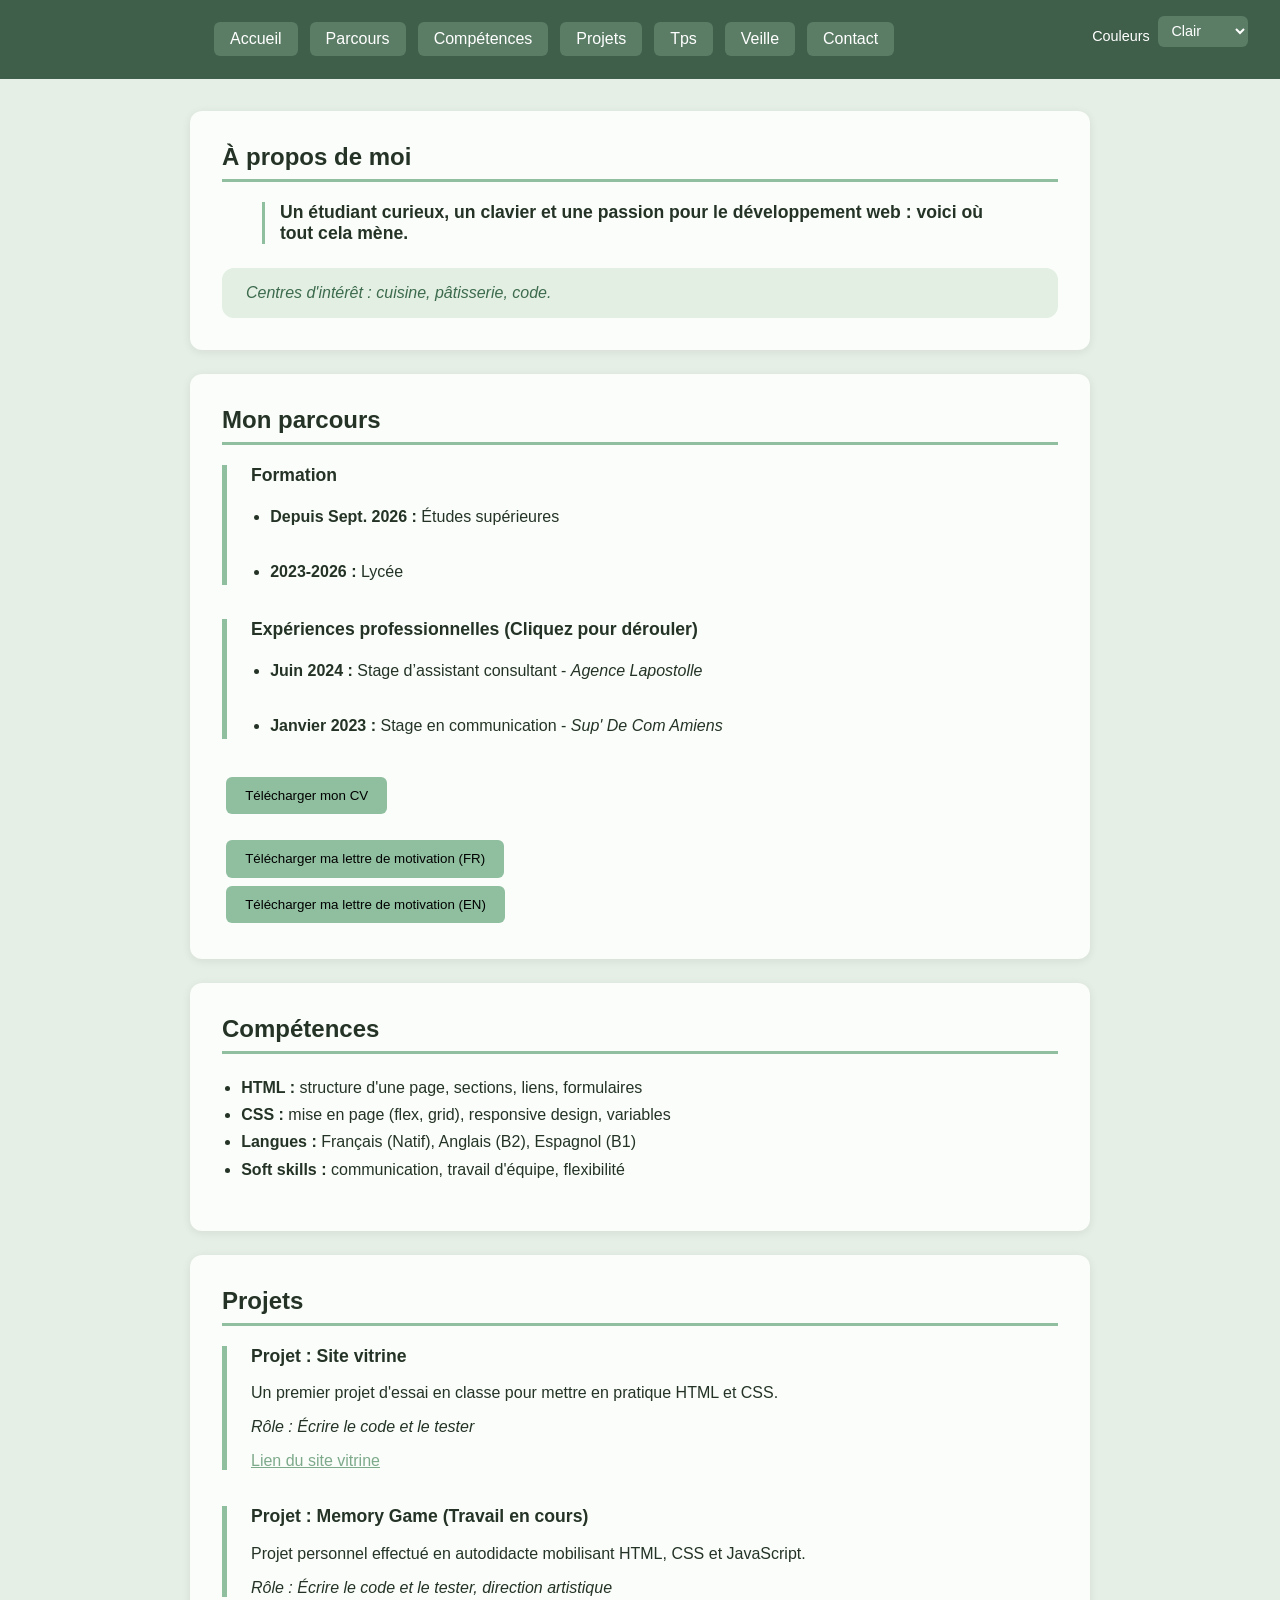
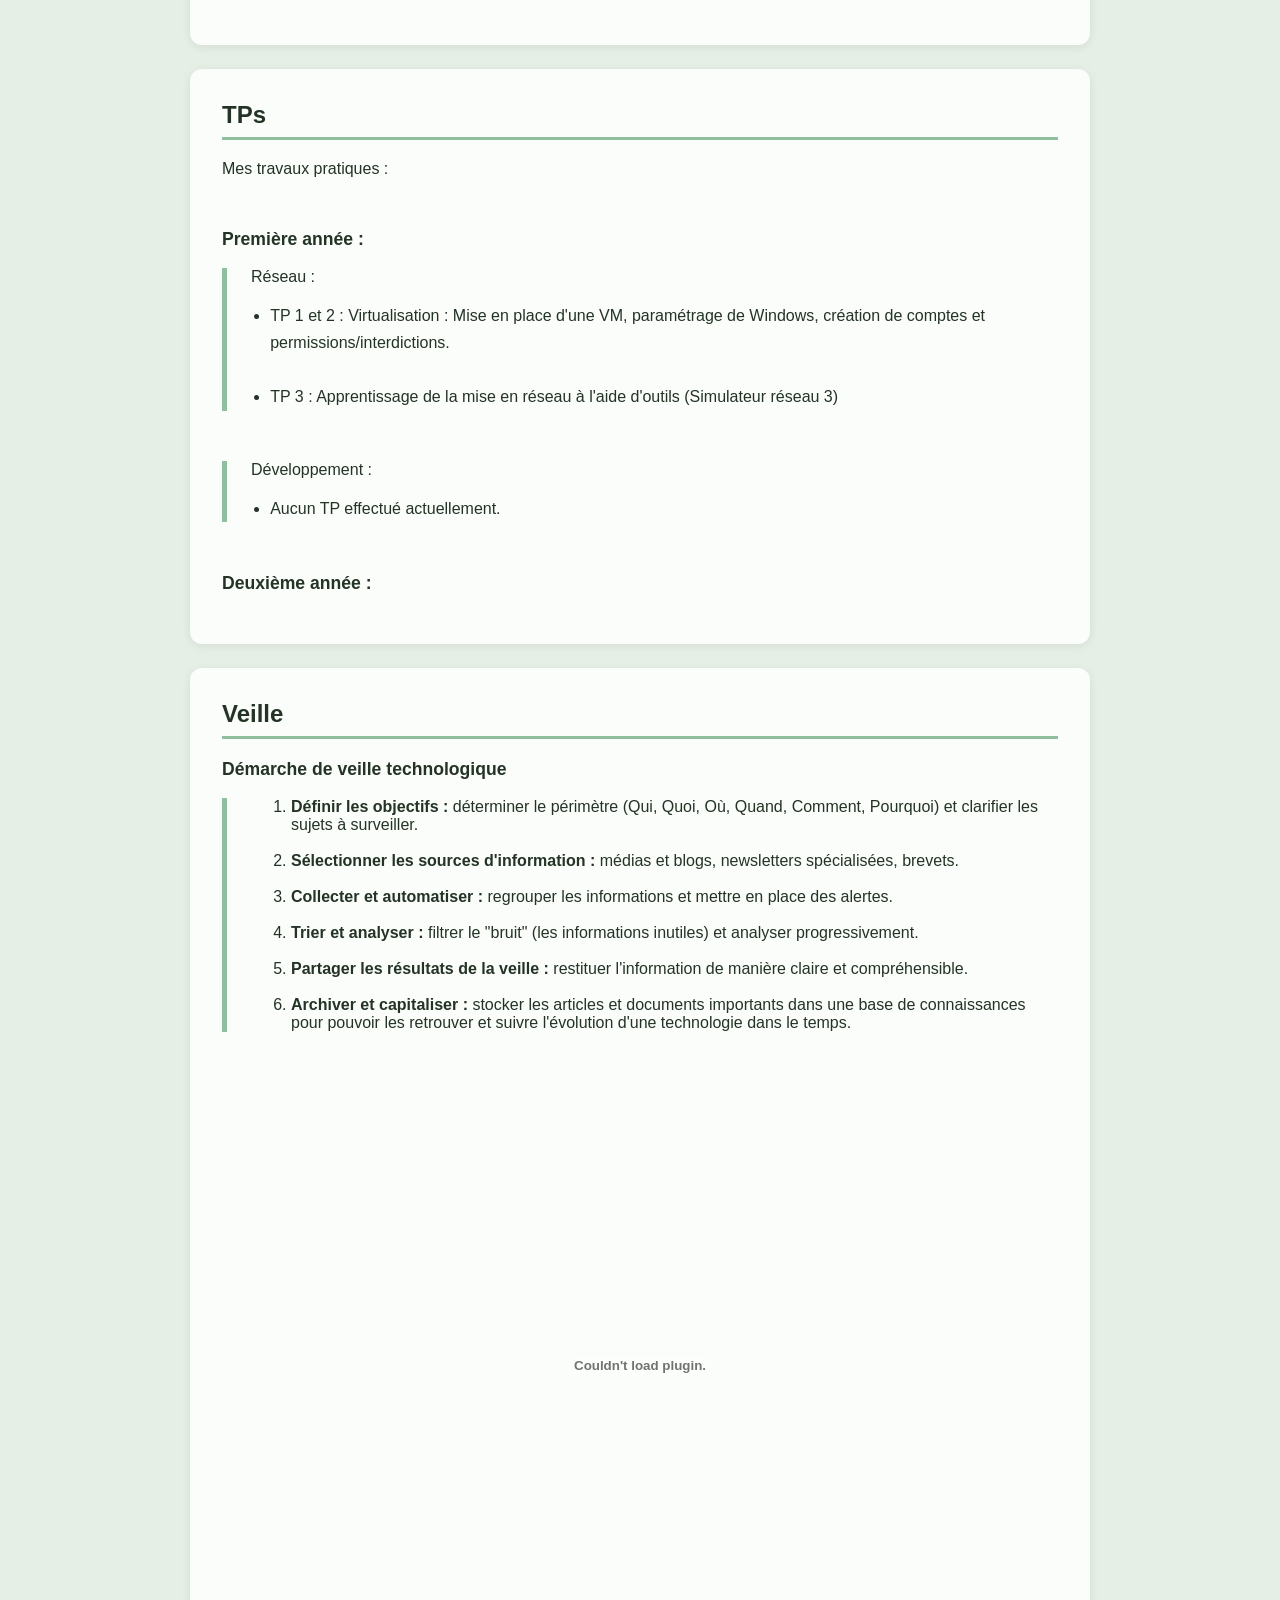
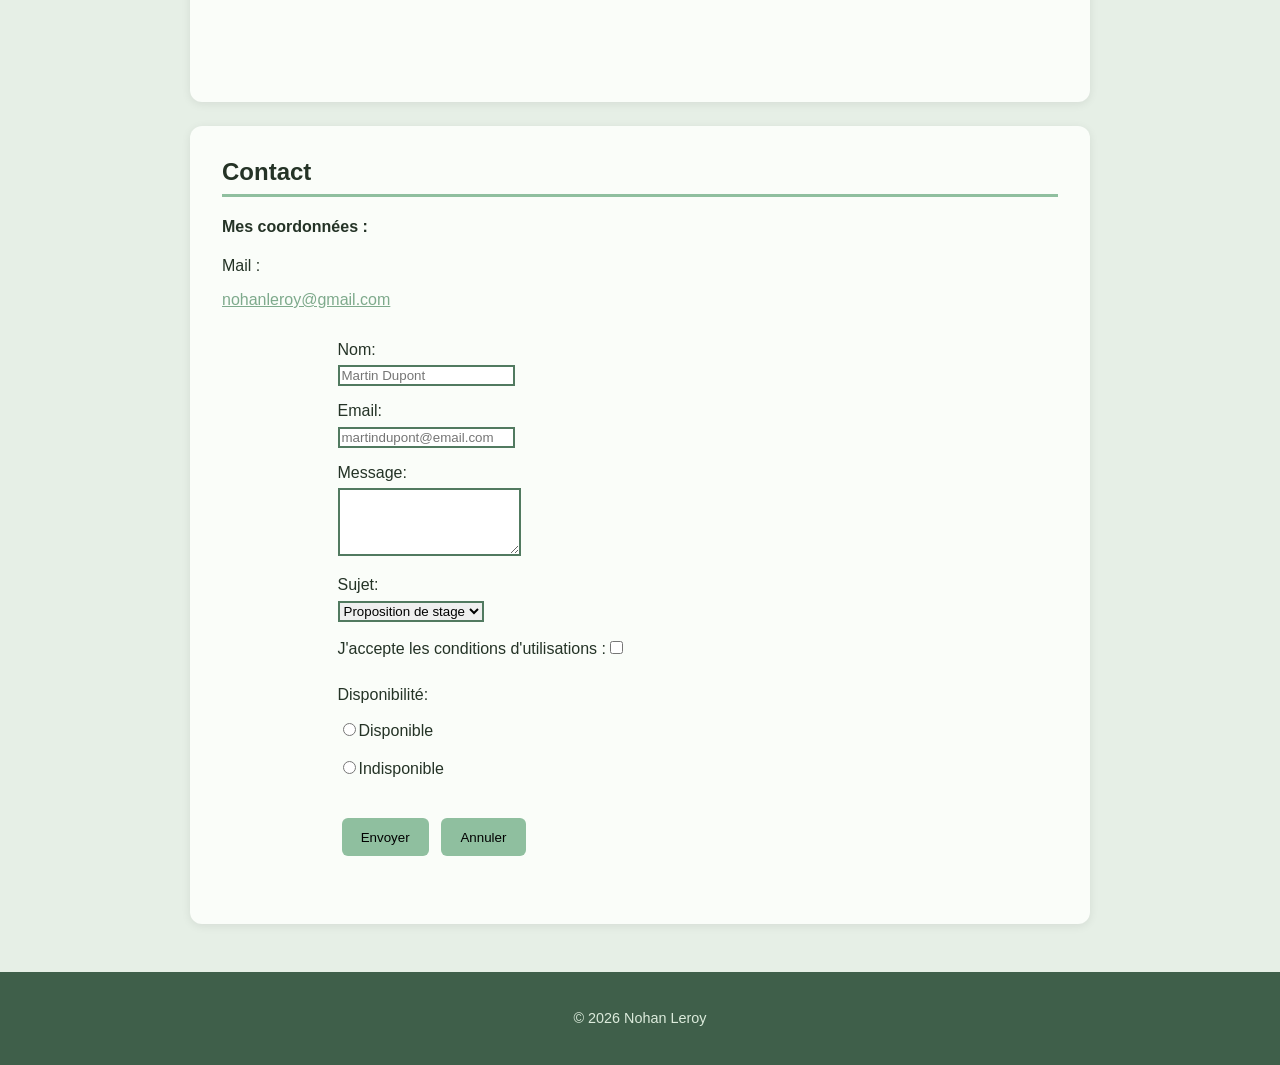
<file: index.html>
<!DOCTYPE html>
<html lang="fr">
<head>
    <meta charset="UTF-8">
    <meta name="viewport" content="width=device-width, initial-scale=1.0">
    <title>Mon portfolio</title>
    <link rel="stylesheet" href="style.css">
</head>
<body>
    <header>
        <div class="header-bar">
            <nav id="menu" aria-label="Navigation principale">
                <a href="#accueil">Accueil</a>
                <a href="#parcours">Parcours</a>
                <a href="#competences">Compétences</a>
                <a href="#projets">Projets</a>
                <a href="#tps">Tps</a>
                <a href="#veille">Veille</a>
                <a href="#contact">Contact</a>
            </nav>
 
            <div class="theme-picker">
                <label for="theme">Couleurs</label>
                <select id="theme">
                    <option value="clair">Clair</option>
                    <option value="sombre">Sombre</option>
                </select>
            </div>
        </div>
    </header>
 
    <main>
        <!-- Accueil -->
        <section id="accueil">
            <h2>À propos de moi</h2>
            <blockquote><b>Un étudiant curieux, un clavier et une passion pour le développement web : voici où tout cela mène.</b></blockquote>
            <aside>
                <p>Centres d'intérêt : cuisine, pâtisserie, code.</p>
            </aside>
        </section>

        <!-- CV numérique -->
        <section id="parcours">
            <h2>Mon parcours</h2>
            <article>
                <h3>Formation</h3>
                <ul>
                    <li><b>Depuis Sept. 2026 : </b> Études supérieures
                        <span class="detail">BTS - Services Informatiques aux Organisations <i>Lycée Saint-Rémi, Amiens</i></span>
                    </li>
                    <br>
                    <li><b>2023-2026 : </b> Lycée 
                    <span class="detail">Baccalauréat filière Sciences et Technologies de l’Ingénierie et du Développement Durable (STI2D) - Mention Bien <i>Lycée Lamarck, Albert</i></span>
                    </li>
                </ul>
            </article>
            <br>
            <article>
                <h3>Expériences professionnelles (Cliquez pour dérouler)</h3>
                <ul>
                    <li><b>Juin 2024 : </b>Stage d’assistant consultant - <i>Agence Lapostolle</i>
                    <ul>
                        <li>Réalisation d'une veille concurrencielle (Google, Excel)</li>
                        <li>Création et intégration de sites web et portfolios (Notepad++, Visual Studio Code)</li>
                        <li>Analyse des besoins clients</li>
                    </ul>
                    </li>
                    <br>
                    <li><b>Janvier 2023 : </b>Stage en communication - <i>Sup' De Com Amiens</i>
                    <ul>
                        <li>Prospection (e-mail, téléphonique)</li>
                        <li>Gestion de la relance des sondages de satisfaction</li>
                        <li>Participation à la vie de campus (affichages dans les locaux)</li>
                        <li>Gestion de la relation mail avec les candidats</li>
                    </ul>
                    </ul>
                    </li>
            </article>
            <br>
            <a href="CV_Nohan_Leroy.pdf" download="CV_Nohan_Leroy.pdf"><button type="button">Télécharger mon CV</button></a>
            <br>
            <br>
            <a href="Lettre_Motivation_Nohan_Leroy_FR.pdf" download="Lettre_Motivation_Nohan_Leroy_FR.pdf"><button type="button">Télécharger ma lettre de motivation (FR)</button></a>
            <br>
            <a href="Lettre_Motivation_Nohan_Leroy_EN.pdf" download="Lettre_Motivation_Nohan_Leroy_EN.pdf"><button type="button">Télécharger ma lettre de motivation (EN)</button></a>
        </section>
 
        <!-- Compétences -->
        <section id="competences">
            <h2>Compétences</h2>
            <ul>
                <li><b>HTML :</b> structure d'une page, sections, liens, formulaires</li>
                <li><b>CSS :</b> mise en page (flex, grid), responsive design, variables</li>
                <li><b>Langues :</b> Français (Natif), Anglais (B2), Espagnol (B1)</li>
                <li><b>Soft skills :</b> communication, travail d'équipe, flexibilité</li>
            </ul>
        </section>
 
        <!-- Projets -->
        <section id="projets">
            <h2>Projets</h2>
            <article>
                <h3>Projet : Site vitrine</h3>
                <p>Un premier projet d'essai en classe pour mettre en pratique HTML et CSS.</p>
                <p><i>Rôle : Écrire le code et le tester</i></p>
                <a href="Site vitrine/index.html">Lien du site vitrine</a>
            </article>
            <br>
            <br>
            <article>
                <h3>Projet : Memory Game (Travail en cours)</h3>
                <p>Projet personnel effectué en autodidacte mobilisant HTML, CSS et JavaScript.</p>
                <p><i>Rôle : Écrire le code et le tester, direction artistique</i></p>
                <a></a>
            </article>
        </section>
 
        <!-- TPs -->
        <section id="tps">
            <h2>TPs</h2>
            <p>Mes travaux pratiques : </p>
            <br>
            <h3>Première année : </h3>
            <article>
            <p>Réseau :</p>
                <ul>
                <li>TP 1 et 2 : Virtualisation : Mise en place d'une VM, paramétrage de Windows, création de comptes et permissions/interdictions.</li>
                <br>
                <li>TP 3 : Apprentissage de la mise en réseau à l'aide d'outils (Simulateur réseau 3)</li>
            </ul>
            </article>
            <br>
            <article>
            <p>Développement :</p>
                <ul>
                <li>Aucun TP effectué actuellement.</li>
            </ul>
            </article>
            <br>
            <h3>Deuxième année : </h3>
        </section>
 
        <!-- Veille -->
        <section id="veille">
            <h2>Veille</h2>
            <h3>Démarche de veille technologique</h3>
            <article>
                <ol>
                    <li><b>Définir les objectifs : </b>déterminer le périmètre (Qui, Quoi, Où, Quand, Comment, Pourquoi) et clarifier les sujets à surveiller.</li>
                    <br>
                    <li><b>Sélectionner les sources d'information : </b> médias et blogs, newsletters spécialisées, brevets.</li>
                    <br>
                    <li><b>Collecter et automatiser : </b>regrouper les informations et mettre en place des alertes.</li>
                    <br>
                    <li><b>Trier et analyser : </b>filtrer le "bruit" (les informations inutiles) et analyser progressivement.</li>
                    <br>
                    <li><b>Partager les résultats de la veille : </b>restituer l'information de manière claire et compréhensible.</li>
                    <br>
                    <li><b>Archiver et capitaliser : </b>stocker les articles et documents importants dans une base de connaissances pour pouvoir les retrouver et suivre l'évolution d'une technologie dans le temps.</li>
                </ol>
            </article>
            <br>
            <embed src="Veille_Techno.pdf" type="application/pdf" width="100%" height="600px"/>
        </section>

        <!-- Contact-->
        <section id="contact">
            <h2>Contact</h2>
            <h4>Mes coordonnées : </h4>
            <p>Mail : </p><a href="mailto:nohanleroy@gmail.com">nohanleroy@gmail.com</a>
            <form action="" method="post">
                <label for="nom">Nom:</label>
                <input type="text" id="nom" name="nom" placeholder="Martin Dupont" required>

                <label for="mail">Email:</label>
                <input type="mail" id="mail" name="mail" placeholder="martindupont@email.com" required>

                <label for="msg">Message:</label>
                <textarea id="msg" name="msg" rows="4" required>
                </textarea>

                <label for="sujet">Sujet:</label>
                <select name="sujet" id="sujet">
                    <option value="stage"> Proposition de stage</option>
                    <option value="emploi"> Offre d'emploi</option>
                    <option value="Question"> Question portfolio</option>
                    <option value="autre">Autre</option>
                </select>
                <label for="cgu">
                    J'accepte les conditions d'utilisations :<input type="checkbox" name="cgu" id="cgu">
                    
                </label>
                
                <p>Disponibilité:</p>
                <label>
                    <input type="radio" name="dispo" value="oui">Disponible
                </label>

                <label>
                    <input type="radio" name="dispo" value="non">Indisponible
                </label>
                <br>
                <button type="submit">Envoyer</button>
                <button type="reset">Annuler</button>
            </form>
        </section>
    </main>
 
    <footer>
        <p>&copy; 2026 Nohan Leroy</p>
    </footer>
 
    <script src="script.js"></script>
</body>
</html>
</file>
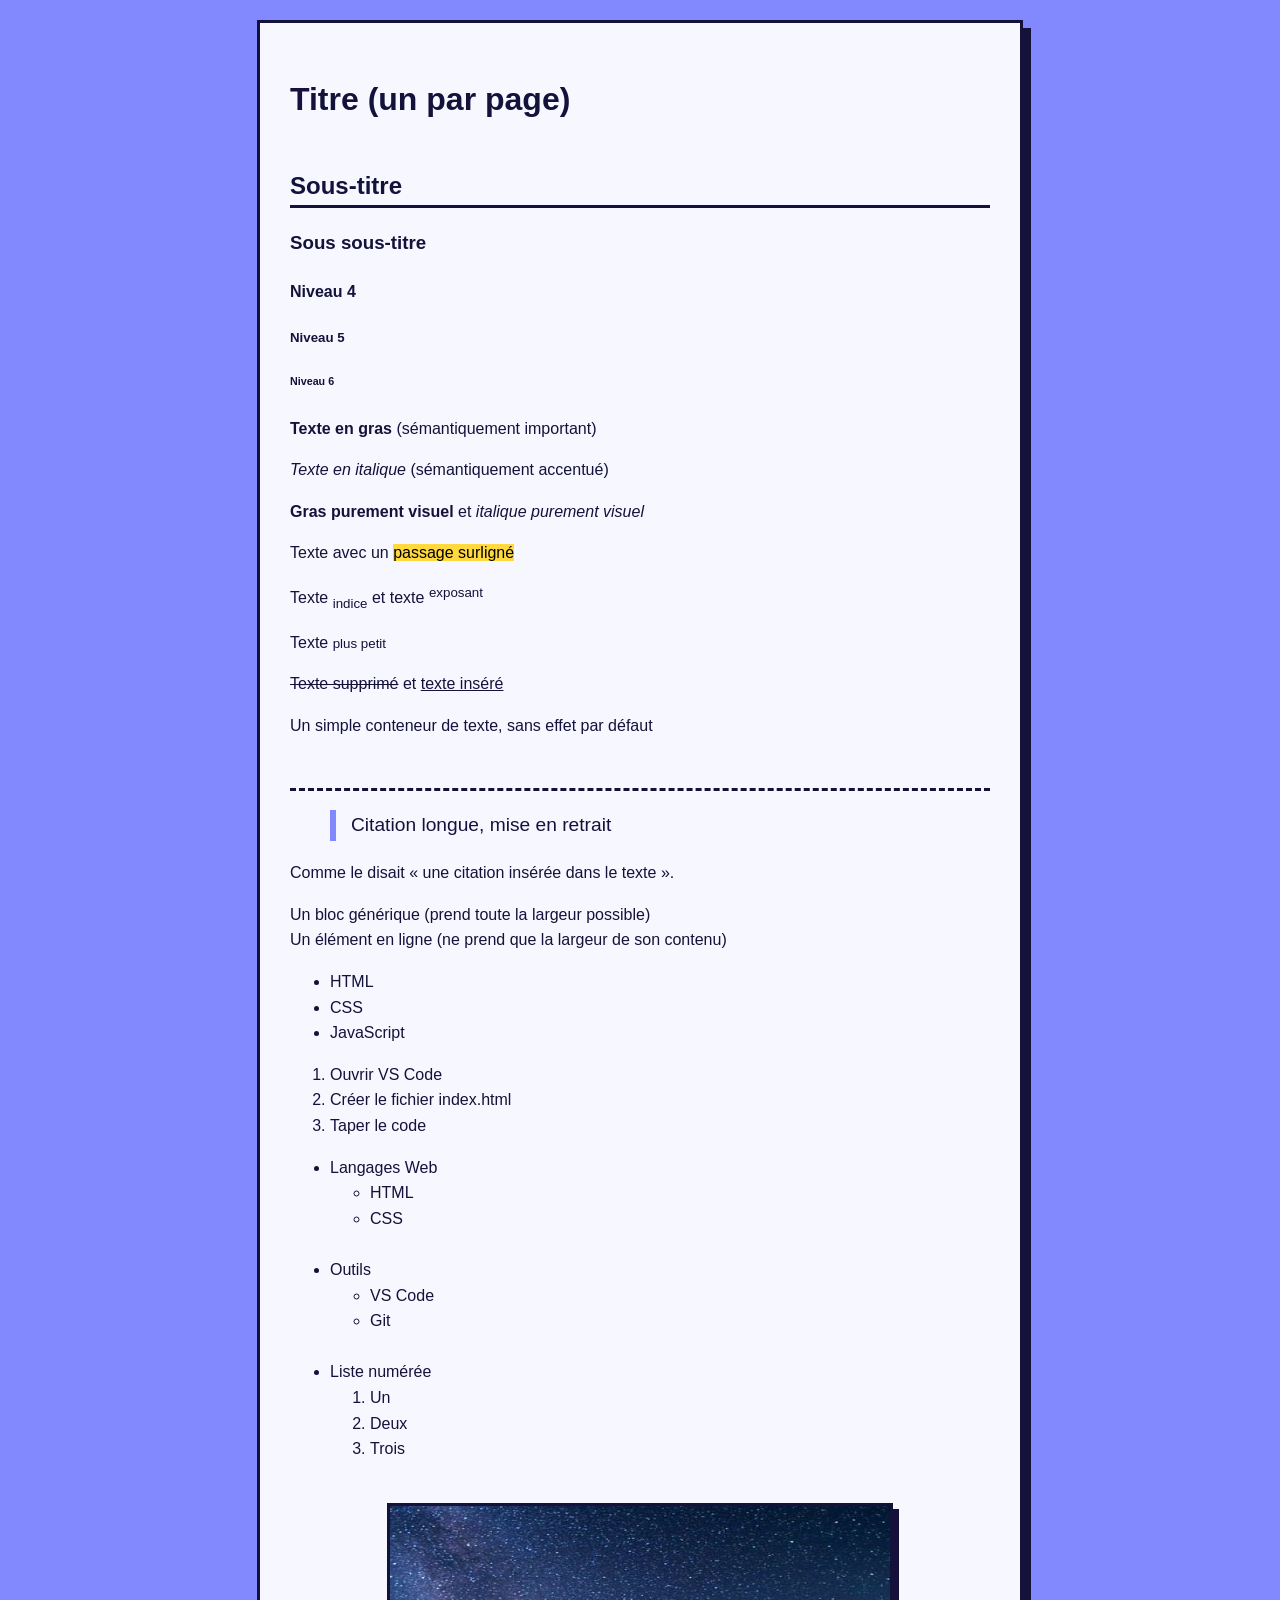
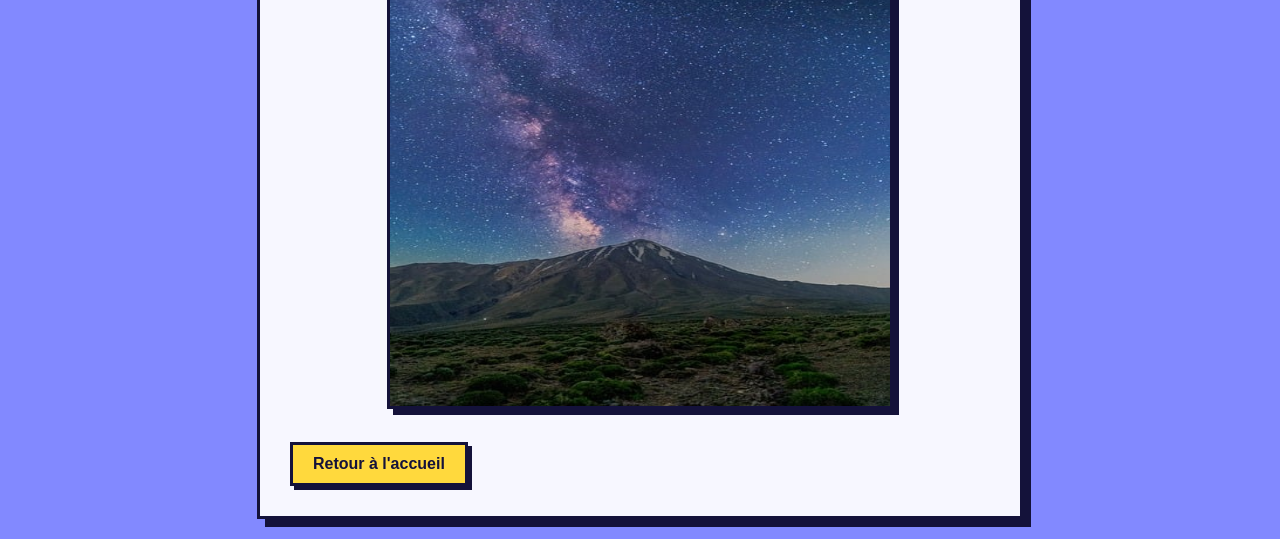
<file: Site vitrine/index.html>
<!DOCTYPE html>
<html lang="fr">
<head>
    <meta charset="UTF-8">
    <meta name="viewport" content="width=device-width, initial-scale=1.0">
    <title>Le titre de ma page</title>
    <link rel="stylesheet" href="styles_index.css">
</head>
<body>
    <!-- Les balises titre -->
    <h1>Titre (un par page)</h1>
    <h2>Sous-titre</h2>
    <h3>Sous sous-titre</h3>
    <h4>Niveau 4</h4>
    <h5>Niveau 5</h5> 
    <h6>Niveau 6</h6>

    <!-- Balises de mise en forme-->
     <p><strong>Texte en gras</strong> (sémantiquement important)</p>
     <p><em>Texte en italique</em> (sémantiquement accentué)</p>
     <p><b>Gras purement visuel</b> et <i>italique purement visuel</i></p>
     <p>Texte avec un <mark>passage surligné</mark></p>
     <p>Texte <sub>indice</sub> et texte <sup>exposant</sup></p>
     <p>Texte <small>plus petit</small></p>
     <p><del>Texte supprimé</del> et <ins>texte inséré</ins></p>
     <p><span>Un simple conteneur de texte, sans effet par défaut</span></p>

</br>
<hr>

<!-- Balises de citation-->
 <blockquote>
    Citation longue, mise en retrait
 </blockquote>
 <p>Comme le disait <q> une citation insérée dans le texte </q>.</p>

 <!-- Balises de blocs inline-->
  <div>Un bloc générique (prend toute la largeur possible)</div>
  <span>Un élément en ligne (ne prend que la largeur de son contenu)</span>

<!-- Les listes-->
<ul>
    <li>HTML</li>
    <li>CSS</li>
    <li>JavaScript</li>
</ul>
<ol>
    <li>Ouvrir VS Code</li>
    <li>Créer le fichier index.html</li>
    <li>Taper le code</li>
</ol>

<ul>
    <li>Langages Web
        <ul>
            <li>HTML</li>
            <li>CSS</li>
        </ul>
    </li>
<br>
    <li>Outils
        <ul>
            <li>VS Code</li>
            <li>Git</li>
        </ul>
    </li>
<br>
    <li>Liste numérée
        <ol>
            <li>Un</li>
            <li>Deux</li>
            <li>Trois</li>
        </ol>
    </li>
</ul>
</br>
 <div style="text-align: center;">
    <img src="Espace.jpg" alt="image" width="500" height="500">
</div>
<br>
<a href="../index.html">
    <button type="button">Retour à l'accueil</button>
</a>
</body>
</html>
</file>
<file: style.css>
/* Couleurs de thème */
:root {
    --bg: #e6efe6;
    --text: #243326;
    --header-bg: #3f5f4a;
    --link-bg: #5b7d66;
    --link-text: white;
    --link-hover-bg: white;
    --link-hover-text: #3f5f4a;
    --card-bg: #fafdf9;
    --accent: #8fbf9f;
    --aside-bg: #e3efe3;
    --aside-text: #3d6b4d;
    --footer-bg: #3f5f4a;
    --footer-text: #dcebdc;
    #contacts{
                border-left: 5px solid #517a60;
            }
        
        form {
                max-width: 600px; /*largeur max*/
                margin: 2rem auto;
                padding-right: 5px;
            }
        
        input, textarea, select{
                margin-bottom: 1rem;
                border: 2px solid #517a60;

            }
        
        label{
                display: block;
                margin-bottom: 0.4rem;
            }
                    
        input:focus, textarea:focus, select:focus{
                outline: none;
                border-color: #8fbf9f;
                

            }
        input:hover, textarea:hover, select:hover{
                outline: none;
                border-color: #8fbf9f;
                transition: 0.15s ease, color 0.15s ease;
        }

        button{
            padding: 0.7rem 1.2rem;
            border: none;
            border-radius: 6px;
            cursor: pointer;
            margin: 0.25rem;
            background-color: #8fbf9f;
        }

        button:hover{
            opacity: 0.80;
            border-color: 1rem solid;
            color: white;
            background-color: #527f61;
            transition: 0.20s ease;
        }

        accent-color: #5B7D66;

        /* Citation */
        blockquote {
            border-left: solid #8fbf9f;
            padding-left: 15px;
            font-size: 1.1em;
            justify-content: center;
        }
}
 
:root[data-theme="sombre"] {
    --bg: #29372f;
    --text: #dfe9e1;
    --header-bg: #0b110d;
    --link-bg: #2f4538;
    --link-text: #e4efe6;
    --link-hover-bg: #e4efe6;
    --link-hover-text: #14221a;
    --card-bg: #34443a;
    --accent: #7fb391;
    --aside-bg: #213228;
    --aside-text: #a8d0b6;
    --footer-bg: #0b110d;
    --footer-text: #9fb5a6;

    #contacts{
                border-left: 5px solid #8fc7a3;
            }

        form {
                max-width: 600px; /*largeur max*/
                margin: 2rem auto;
                padding-right: 5px;
            }
        input, textarea, select{
                margin-bottom: 1rem;
                border: 2px solid #8fc7a3;

            }

        label{
            display: block;
            margin-bottom: 0.4rem;
            }
                    
        input:focus, textarea:focus, select:focus{
                outline: none;
                border-color: #7fb391;
                

            }

        input:hover, textarea:hover, select:hover{
                outline: none;
                border-color: #7fb391;
                transition: 0.15s ease, color 0.15s ease;
        }

        button{
            padding: 0.7rem 1.2rem;
            border: none;
            border-radius: 6px;
            cursor: pointer;
            background-color: #7fb391;
        }

        button:hover{
            opacity: 0.80;
            border-color: 1rem solid;
            color: white;
            background-color: #5b7d66;
            transition: 0.20s ease;
        }

        accent-color: #7FB391;
}

a {
        color: #7eaa8c;
}

/* Body */

body {
    font-family: Arial, Helvetica, sans-serif;
    background-color: var(--bg);
    color: var(--text);
    margin: 0;
    padding: 0;
    transition: background-color 0.4s ease, color 0.4s ease;
}

header {
    background-color: var(--header-bg);
    padding: 1rem 2rem;
    position: sticky;
    top: 0;
    z-index: 100;
    transition: background-color 0.4s ease;
}
 
.header-bar {
    display: flex;
    align-items: center;
    flex-wrap: wrap;
    gap: 1rem;
}
 
nav {
    display: flex;
    flex-wrap: wrap;
    gap: 0.75rem;
    justify-content: center;
    flex: 1;
}
 
nav a {
    color: var(--link-text);
    text-decoration: none;
    padding: 0.5rem 1rem;
    background-color: var(--link-bg);
    border-radius: 6px;
    transition: background-color 0.3s ease, color 0.3s ease;
}
 
nav a:hover,
nav a:focus-visible {
    color: var(--link-hover-text);
    background-color: var(--link-hover-bg);
}
 
h3 {
    font-size: 1.1em;
}

/* Sélecteur de thème */

.theme-picker {
    display: flex;
    align-items: center;
    gap: 0.5rem;
    color: var(--link-text);
    font-size: 0.9rem;
}
 
.theme-picker select {
    padding: 0.4rem 0.6rem;
    border-radius: 6px;
    border: none;
    background-color: var(--link-bg);
    color: var(--link-text);
    font-size: 0.9rem;
    cursor: pointer;
}
 
/* Main */

main {
    max-width: 900px;
    margin: 2rem auto;
    padding: 0 1.5rem;
 
    display: flex;
    flex-direction: column;
    gap: 1.5rem;
}
 
/* Carte */

main > section {
    background-color: var(--card-bg);
    padding: 2rem;
    border-radius: 12px;
    box-shadow: 0 2px 10px rgba(0, 0, 0, 0.08);
    transition: background-color 0.4s ease;
}
 
main > section h2 {
    margin-top: 0;
    border-bottom: 3px solid var(--accent);
    padding-bottom: 0.5rem;
}
 
main > section ul {
    padding-left: 1.2rem;
    line-height: 1.7;
}
 
/* Un projet dans Projets */

article {
    border-left: 5px solid var(--accent);
    padding-left: 1.5rem;
}
 
article h3 {
    margin-top: 0;
}
 
/* Aside dans Accueil */

aside {
    color: var(--aside-text);
    font-style: italic;
    background-color: var(--aside-bg);
    padding: 1rem 1.5rem;
    border-radius: 12px;
    margin-top: 1.5rem;
    transition: background-color 0.4s ease;
}
 
aside p {
    margin: 0;
}
 
/* Footer */

footer {
    color: var(--footer-text);
    background-color: var(--footer-bg);
    text-align: center;
    font-size: 0.9rem;
    padding: 1.5rem;
    margin-top: 3rem;
}

/* Mobile */

@media (max-width: 700px) {
    header {
        padding: 0.75rem 1rem;
    }
 /* Le sélecteur passe en dessous sur des écrans de moins de 700 px */

    nav {
        flex-basis: 100%;
    }
 
    .theme-picker {
        margin: 0 auto;
    }
 
    main > section {
        padding: 1.5rem;
    }
}

/* Pour les personnes qui ont désactivé les animations dans leur système */

@media (prefers-reduced-motion: reduce) {
    .reveal {
        opacity: 1;
        transform: none;
        transition: none;
    }
}

/* Permet de dérouler le texte présent dans les sous-listes */

#parcours li.depliable { cursor: pointer; } /* Le curseur devient une main */

#parcours .detail {
    display: block; /* Le <span> passe sur sa propre ligne et peut avoir une hauteur */
}

#parcours li.depliable > ul,
#parcours li.depliable > .detail {
    max-height: 0;
    overflow: hidden; /* Coupe tout ce qui dépasse la hauteur du texte, empêche le texte de rester visible par-dessus le reste */
    transition: max-height 0.4s ease;
}

#parcours li.depliable.ouvert > ul,
#parcours li.depliable.ouvert > .detail {
    max-height: 300px;
}

/* Permet d'animer le CV et décaler le texte */

#parcours article > ul > li {
    transition: transform 0.25s ease;
}

#parcours article > ul > li:hover {
    transform: translateX(12px);
}

#parcours li.depliable.ouvert > .detail {
    max-height: 3em;
}
</file>
<file: Site vitrine/styles_index.css>
html {
            background-color: #8289ff;
            padding: 20px;
        }
 
        body {
            max-width: 700px;
            margin: 0 auto;
            padding: 30px;
            background-color: #f7f7ff;
            color: #14123a;
            border: 3px solid #14123a;
            box-shadow: 8px 8px 0 #14123a;
            font-family: Arial, sans-serif;
            line-height: 1.6;
        }
 
        h1 {
            display: inline-block;
        }
        h2 {
            border-bottom: 3px solid #14123a;
        }
 
        mark {
            background-color: #ffd93d;
        }

        blockquote {
            border-left: 6px solid #8289ff;
            padding-left: 15px;
            font-size: 1.2em;
        }
        
        hr {
            border: none;
            border-top: 3px dashed #14123a;
        }
 
        img {
            max-width: 100%;
            border: 3px solid #14123a;
            box-shadow: 6px 6px 0 #14123a;
        }

        button {
    background-color: #ffd93d;
    color: #14123a;
    border: 3px solid #14123a;
    box-shadow: 4px 4px 0 #14123a;
    padding: 10px 20px;
    font-family: Arial, sans-serif;
    font-size: 1em;
    font-weight: bold;
    cursor: pointer;
}
</file>
